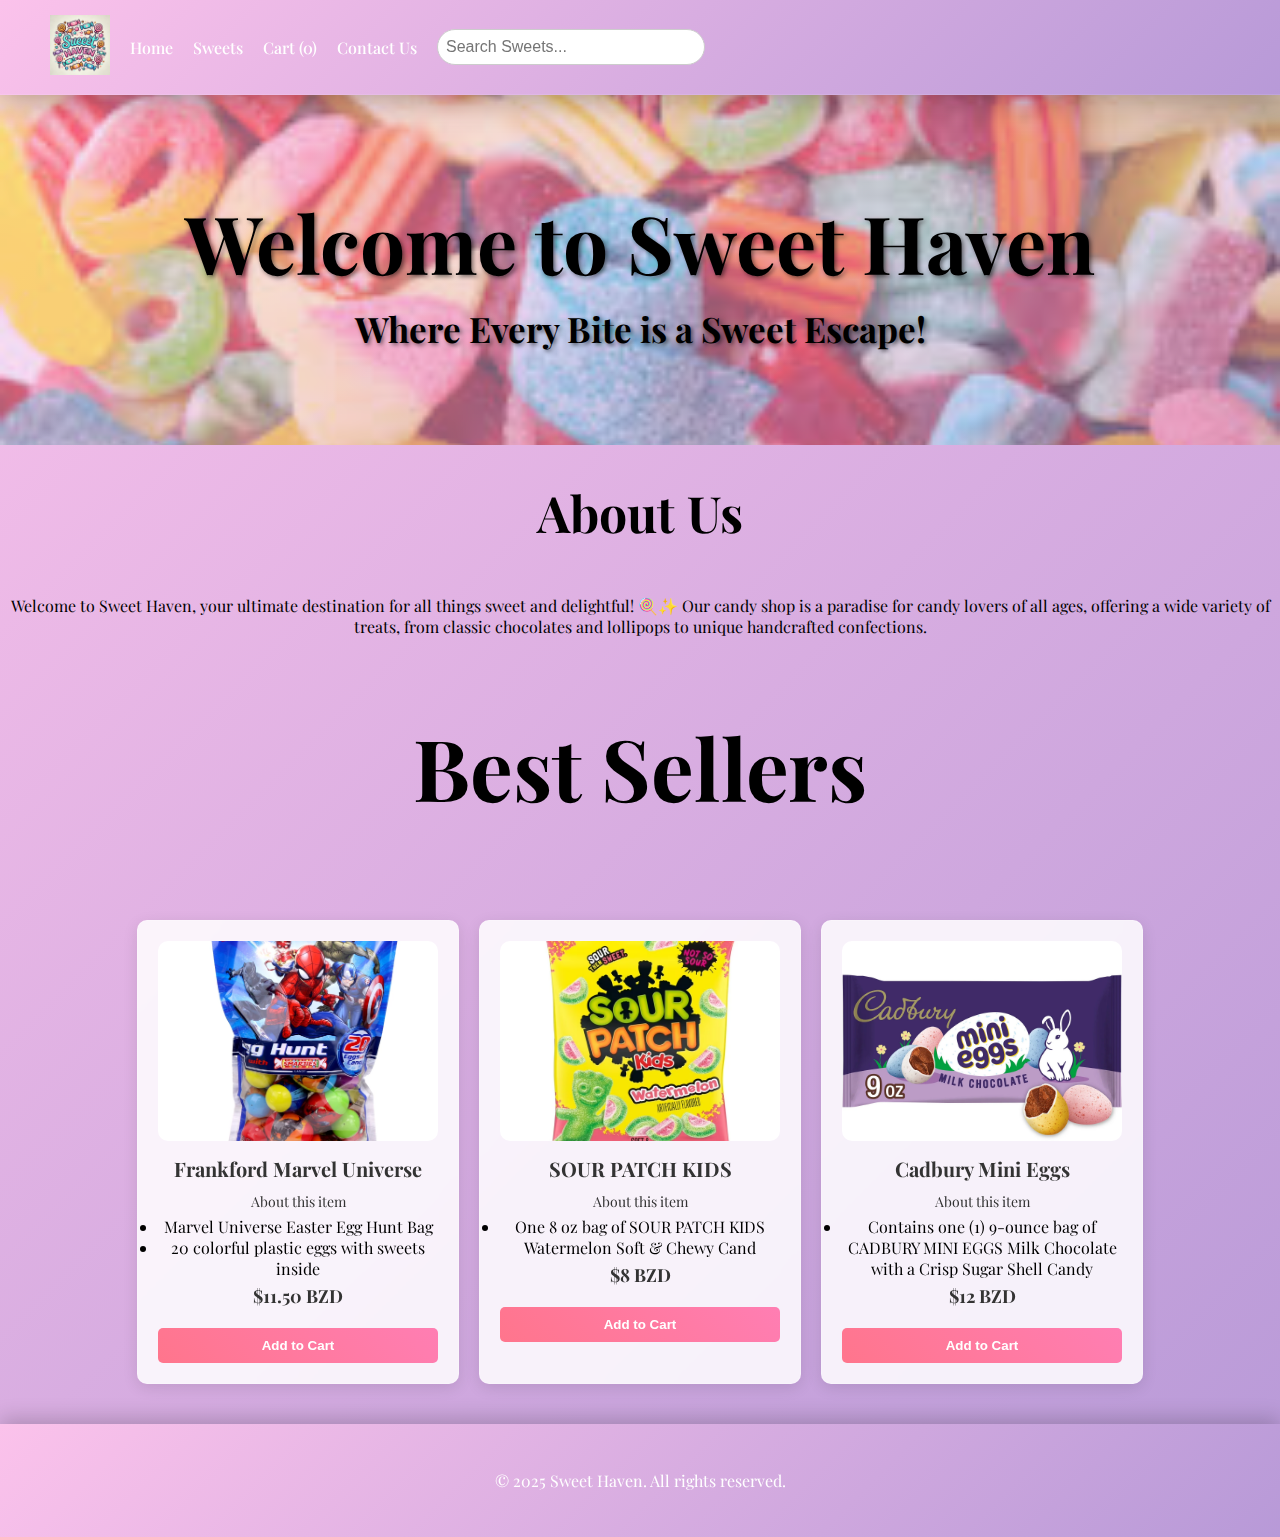
<file: index.html>
<!DOCTYPE html>
<html lang="en">
<head>
    <meta charset="UTF-8">
    <meta name="viewport" content="width=device-width, initial-scale=1.0">
    <title>Sweet Haven </title>
    <link rel="stylesheet" href="styles.css">
    <link href="https://fonts.googleapis.com/css2?family=Playfair+Display:wght@400;700&display=swap" rel="stylesheet">
    <script defer src="script.js"></script>
</head>
<body>
    <!-- Navbar -->
    <header>
        <nav>
            <ul>
                <li><a href="index.html"><img src="logo.webp" alt="Sweet Haven Logo" class="nav-logo"></a></li>
                <li><a href="index.html">Home</a></li>
                <li><a href="sweets.html">Sweets</a></li>
                <li><a href="cart.html">Cart (<span id="cart-count">0</span>)</a></li>
                <li><a href="contact.html">Contact Us</a></li>
                <li id="search-container">
                    <input type="text" id="search" placeholder="Search Sweets..." onkeyup="handleSearch(event)">
                </li>
            </ul>
        </nav>
    </header>

    <!-- Welcome Section with Slideshow -->
    <section class="welcome-section">
        <div class="slideshow-container">
            <img src="s1.jpeg" class="active" alt="sweet 1">
            <img src="s2.jpeg" alt="sweet 2">
            <img src="s3.jpeg" alt="sweet 3">
        </div>
        <div class="welcome-title">
            <h1>Welcome to Sweet Haven</h1>
            <h4>Where Every Bite is a Sweet Escape!</h4>
        </div>
    </section>
    <h1 class="about"><center>About Us</center></h1>
    <p class="aboutstones">Welcome to Sweet Haven, your ultimate destination for all things sweet and delightful! 🍭✨ Our candy shop is a paradise for candy lovers of all ages, offering a wide variety of treats, from classic chocolates and lollipops to unique handcrafted confections.</p>




 <!-- Product Catalog -->
 <h1 class="best">Best Sellers</h1>
 <section id="catalog">
     <div class="product" data-name="Frankford Marvel Universe ">
         <img src="Frankford Marvel Universe 20 Count Easter Egg Hunt with Smarties Candy, 3.17oz.webp" alt="Frankford Marvel Universe">
         <h3>Frankford Marvel Universe</h3>
         <p>About this item <br>
          
            <li> Marvel Universe Easter Egg Hunt Bag</li>
           <li>20 colorful plastic eggs with sweets inside</li>
            </p>
            <span>$11.50 BZD</span>
         <button onclick="addToCart('Frankford Marvel Universe ', 11.50)">Add to Cart</button>
     </div>
        <div class="product" data-name="SOUR PATCH KIDS">
            <img src="SOUR PATCH KIDS.avif" alt="SOUR PATCH KIDS">
            <h3>SOUR PATCH KIDS</h3>
            <p>About this item<br>
                <li>One 8 oz bag of SOUR PATCH KIDS Watermelon Soft & Chewy Cand</li></p>
            <span>$8 BZD</span>
            <button onclick="addToCart('SOUR PATCH KIDS', 8)">Add to Cart</button>
        </div>

        <div class="product" data-name="Cadbury Mini Eggs ">
            <img src="Cadbury Mini Eggs.webp" alt="Cadbury Mini Eggs ">
            <h3>Cadbury Mini Eggs </h3>
            <p>About this item<br>
               <li> Contains one (1) 9-ounce bag of CADBURY MINI EGGS Milk Chocolate with a Crisp Sugar Shell Candy</li></p>
            <span>$12 BZD</span>
            <button onclick="addToCart('Cadbury Mini Eggs ', 12)">Add to Cart</button>
        </div>
    </section>


    <!-- Footer -->
    <footer>
        <p>&copy; 2025 Sweet Haven. All rights reserved.</p>
    </footer>
</body>
</html>
</file>
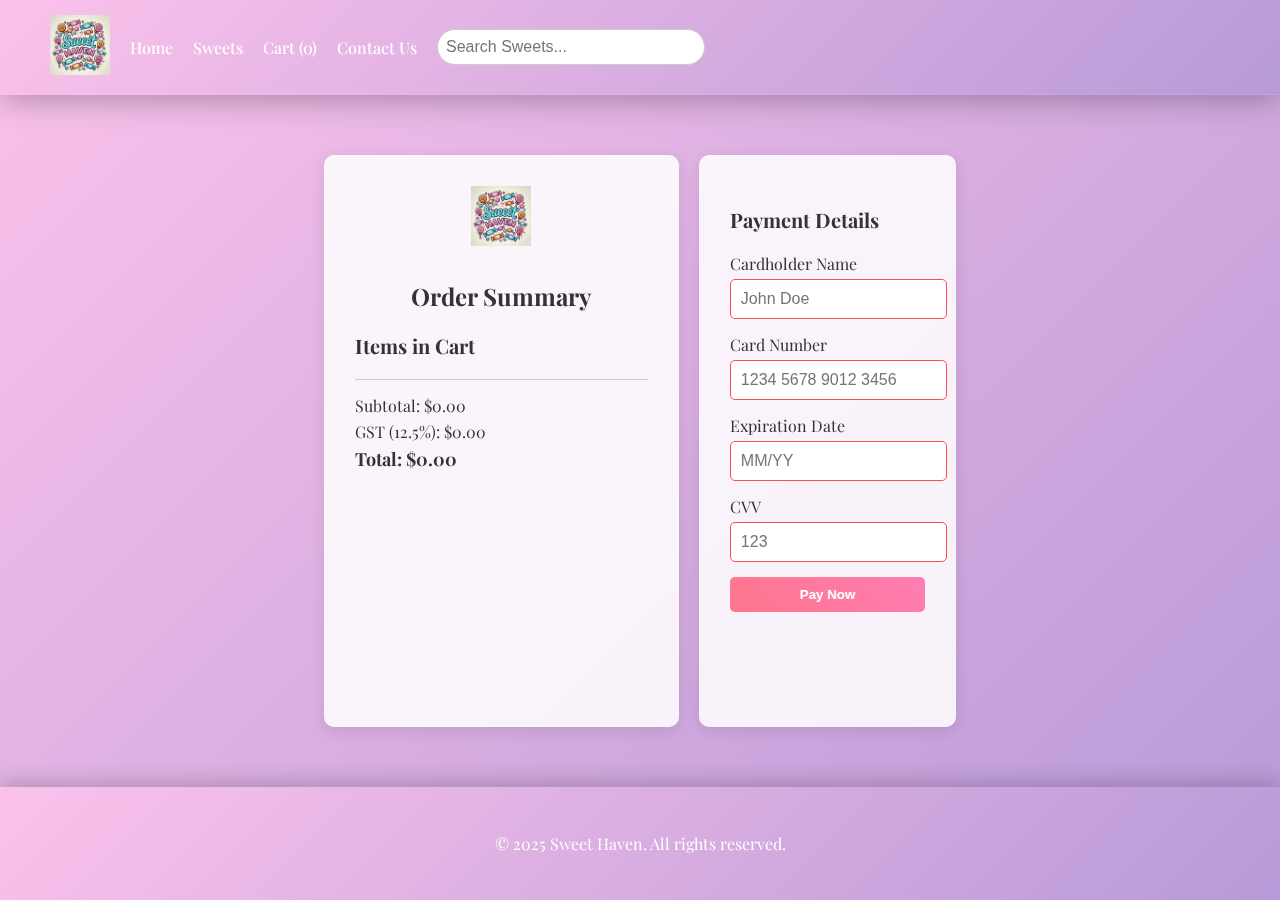
<file: cart.html>
<!DOCTYPE html>
<html lang="en">
<head>
    <meta charset="UTF-8">
    <meta name="viewport" content="width=device-width, initial-scale=1.0">
    <title>Cart - Sweet Haven</title>
    <link rel="stylesheet" href="styles.css">
    <link href="https://fonts.googleapis.com/css2?family=Playfair+Display:wght@400;700&display=swap" rel="stylesheet">
    <script defer src="script.js"></script>
</head>
<body>
    <!-- Navigation Bar -->
    <header>
        <nav>
            <ul>
                <li><a href="index.html"><img src="logo.webp" alt="Sweet Haven Logo" class="nav-logo"></a></li>
                <li><a href="index.html">Home</a></li>
                <li><a href="sweets.html">Sweets</a></li>
                <li><a href="cart.html">Cart (<span id="cart-count">0</span>)</a></li>
                <li><a href="contact.html">Contact Us</a></li>
                <li id="search-container">
                    <input type="text" id="search" placeholder="Search Sweets..." onkeyup="handleSearch(event)">
                </li>
            </ul>
        </nav>
    </header>

    <!-- Cart Section -->
    <section class="cart-container">
        <div class="receipt">
            <div class="receipt-header">
                <img src="logo.webp" alt="Sweet Haven Logo">
                <h2>Order Summary</h2>
            </div>
            <div class="receipt-items">
                <h3>Items in Cart</h3>
                <ul id="cart-items-list"></ul>
            </div>
            <div class="receipt-totals">
                <p>Subtotal: <span id="subtotal">$0.00</span></p>
                <p>GST (12.5%): <span id="gst">$0.00</span></p>
                <p><strong>Total: <span id="total">$0.00</span></strong></p>
            </div>
        </div>
        <div class="payment">
            <h3>Payment Details</h3>
            <form id="payment-form">
                <label for="cardholder-name">Cardholder Name</label>
                <input type="text" id="cardholder-name" name="cardholder-name" placeholder="John Doe" required>
                <div class="error-message">Please fill out this field.</div>

                <label for="card-number">Card Number</label>
                <input type="text" id="card-number" name="card-number" placeholder="1234 5678 9012 3456" required>
                <div class="error-message">Please fill out this field.</div>

                <label for="expiration-date">Expiration Date</label>
                <input type="text" id="expiration-date" name="expiration-date" placeholder="MM/YY" required>
                <div class="error-message">Please fill out this field.</div>

                <label for="cvv">CVV</label>
                <input type="text" id="cvv" name="cvv" placeholder="123" required>
                <div class="error-message">Please fill out this field.</div>

                <button type="submit" id="submit-payment">Pay Now</button>
            </form>
        </div>
        <!-- Confirmation Modal -->
        <div class="modal">
            <div class="modal-content">
                <h3>Confirm Payment</h3>
                <p>Are you sure you want to proceed with the payment?</p>
                <button id="confirm-payment">Confirm</button>
                <button id="cancel-payment">Cancel</button>
            </div>
        </div>
    </section>

    <!-- Footer -->
    <footer>
        <p>&copy; 2025 Sweet Haven. All rights reserved.</p>
    </footer>
</body>
</html>
</file>
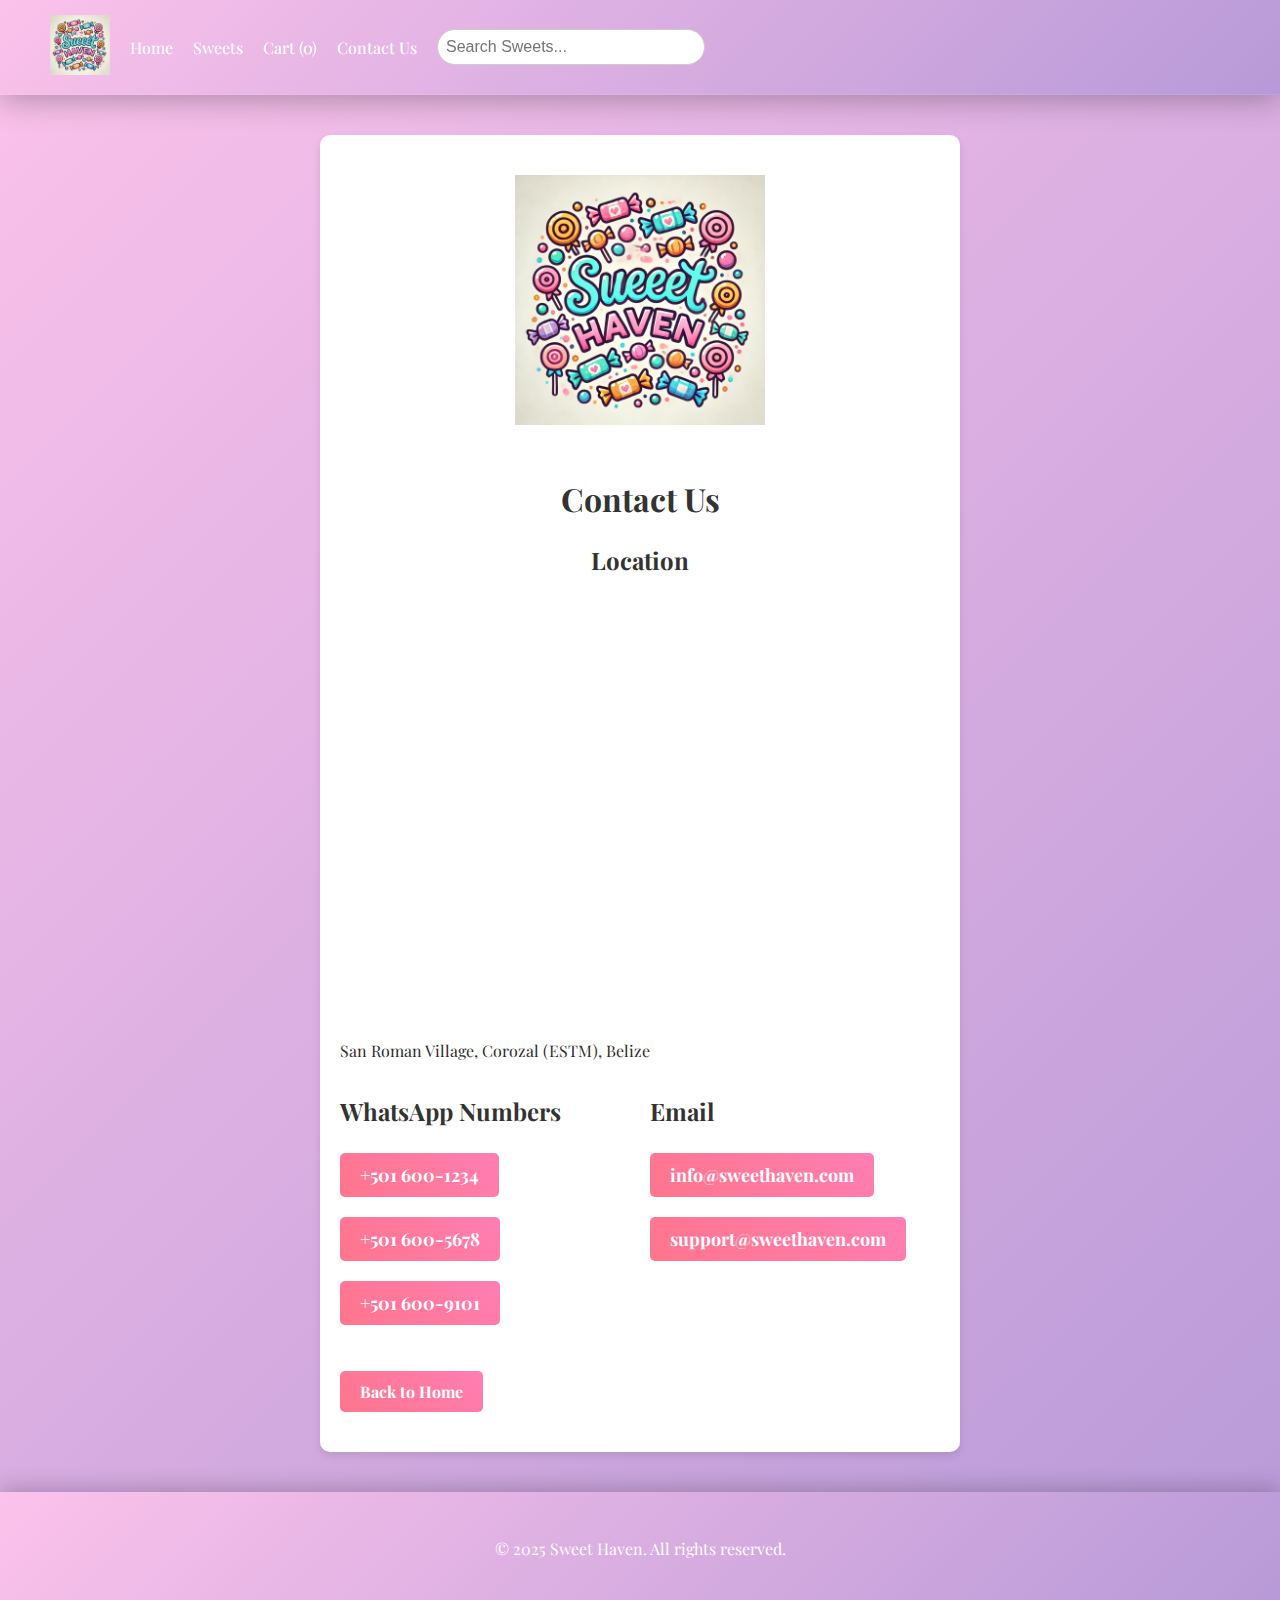
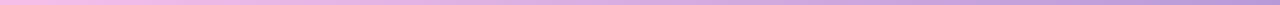
<file: contact.html>
<!DOCTYPE html>
<html lang="en">
<head>
    <meta charset="UTF-8">
    <meta name="viewport" content="width=device-width, initial-scale=1.0">
    <title>Contact Us - Sweet Haven</title>
    <link rel="stylesheet" href="styles.css">
    <link href="https://fonts.googleapis.com/css2?family=Playfair+Display:wght@400;700&display=swap" rel="stylesheet">
    <script defer src="script.js"></script>
    <!-- Embed Google Maps -->
    <style>
        .map-container {
            width: 100%;
            height: 400px;
            margin-top: 20px;
            border-radius: 10px;
            overflow: hidden;
            box-shadow: 0 4px 8px rgba(0, 0, 0, 0.1);
        }
        .map-container iframe {
            width: 100%;
            height: 100%;
            border: 0;
        }
    </style>
</head>
<body>

    <!-- Navigation Bar -->
    <header>
        <nav>
            <ul>
                <li><a href="index.html"><img src="logo.webp" alt="Bag Nest Sweet Haven Logo" class="nav-logo"></a></li>
                <li><a href="index.html">Home</a></li>
                <li><a href="sweets.html">Sweets</a></li>
                <li><a href="cart.html">Cart (<span id="cart-count">0</span>)</a></li>
                <li><a href="contact.html">Contact Us</a></li>
                <li id="search-container">
                    <input type="text" id="search" placeholder="Search Sweets..." onkeyup="handleSearch(event)">
                </li>
            </ul>
        </nav>
    </header>

    <!-- Contact Us Section -->
    <section id="contact">
        <div class="contact-info">
          <center><img src="logo.webp" alt=" Sweet Haven Logo" height="250px" width="250px"></center>    
            <br>
            <h2><center>Contact Us</center></h2>
        
            <!-- Location -->
            <h3><center>Location</center></h3>
            <p>
        
                    <iframe src="https://www.google.com/maps/embed?pb=!1m18!1m12!1m3!1d2383.357801433792!2d-88.51095104314162!3d18.304970637277453!2m3!1f0!2f0!3f0!3m2!1i1024!2i768!4f13.1!3m3!1m2!1s0x8f5becf1aaaaaaab%3A0x90157dc63b8b4a44!2sEscuela%20Secundaria%20T%C3%A9cnica%20M%C3%A9xico!5e1!3m2!1sen!2sbz!4v1741571057695!5m2!1sen!2sbz" width="600" height="450" style="border:0;" allowfullscreen="" loading="lazy" referrerpolicy="no-referrer-when-downgrade"></iframe>
                    San Roman Village, Corozal (ESTM), Belize
                </a>
            </p>

            <!-- Contact Details -->
            <div class="contact-details">
                <!-- WhatsApp Numbers (Left) -->
                <div class="contact-column">
                    <h3>WhatsApp Numbers</h3>
                    <ul>
                        <li><a href="https://wa.me/5016001234" target="_blank">+501 600-1234</a></li>
                        <li><a href="https://wa.me/5016005678" target="_blank">+501 600-5678</a></li>
                        <li><a href="https://wa.me/5016009101" target="_blank">+501 600-9101</a></li>
                    </ul>
                </div>

                <!-- Emails (Right) -->
                <div class="contact-column">
                    <h3>Email</h3>
                    <ul>
                        <li><a href="mailto:info@sweethaven.com">info@sweethaven.com</a></li>
                        <li><a href="mailto:support@sweethaven.com">support@sweethaven.com</a></li>
                    </ul>
                </div>
            </div>

            <!-- Google Map -->
          
            <!-- Back to Home Link -->
            <a href="index.html" class="back-home">Back to Home</a>
        </div>
    </section>

    <!-- Footer -->
    <footer>
        <p>&copy; 2025 Sweet Haven. All rights reserved.</p>
    </footer>

</body>
</html>
</file>
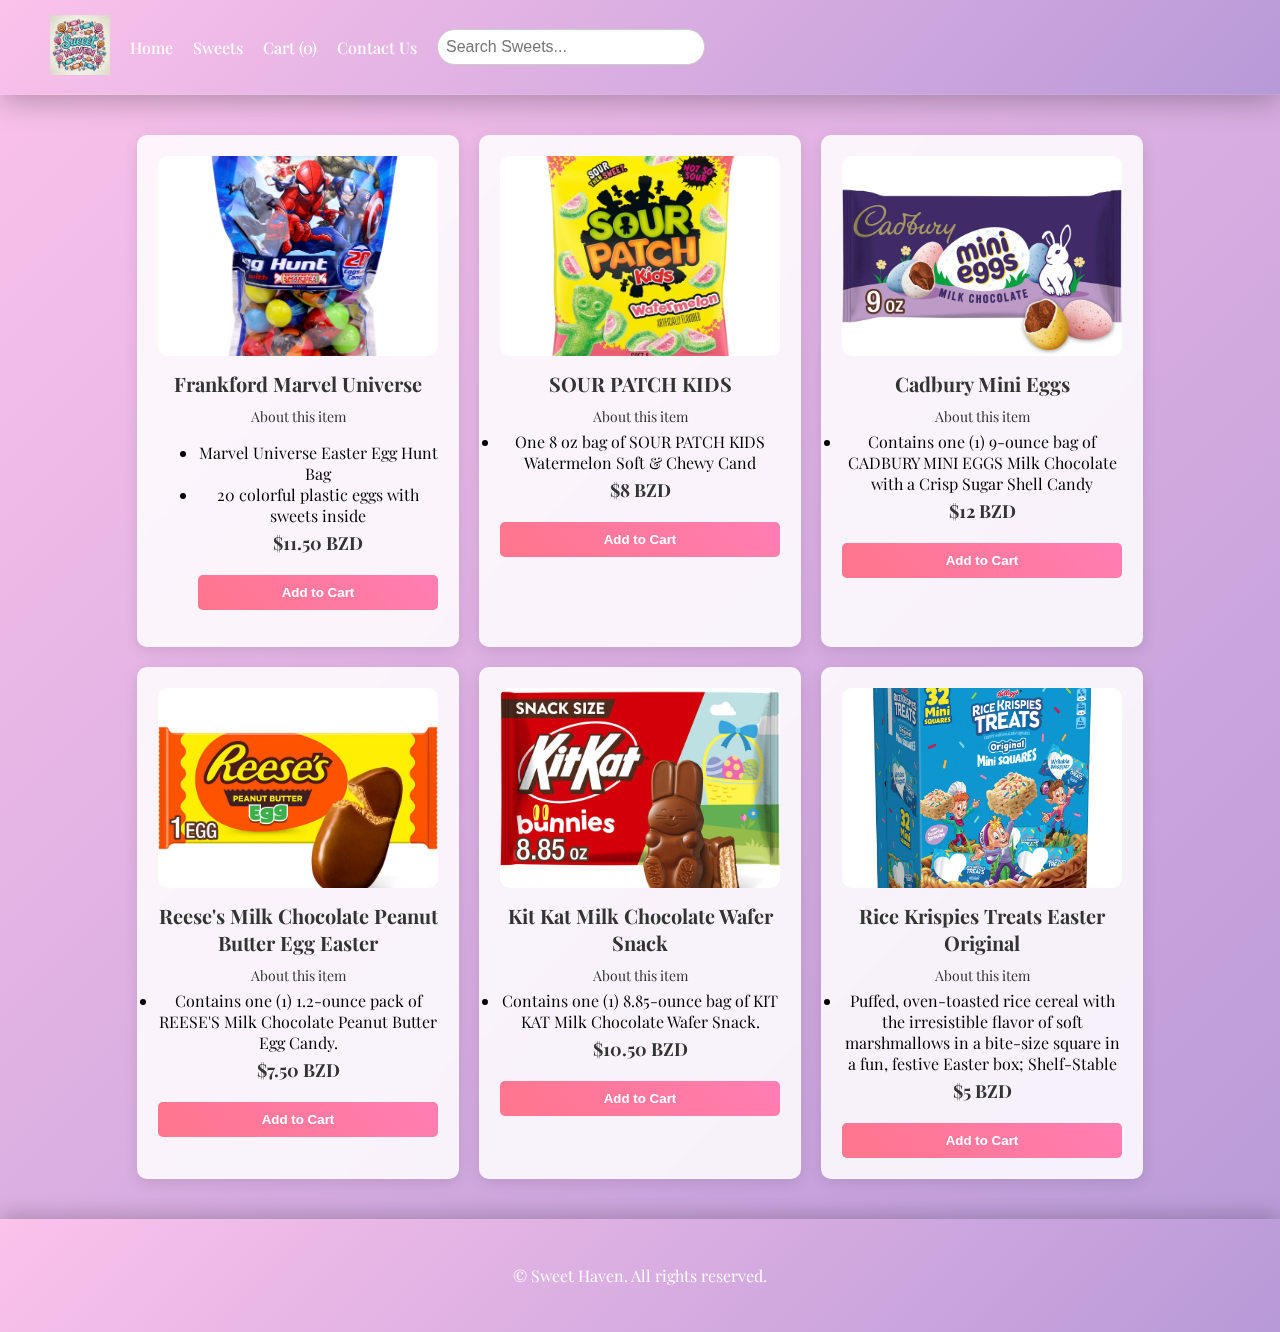
<file: sweets.html>
<!DOCTYPE html>
<html lang="en">
<head>
    <meta charset="UTF-8">
    <meta name="viewport" content="width=device-width, initial-scale=1.0">
    <title>Sweets </title>
    <link rel="stylesheet" href="styles.css">
    <link href="https://fonts.googleapis.com/css2?family=Playfair+Display:wght@400;700&display=swap" rel="stylesheet">
    <script defer src="script.js"></script>
</head>
<body>

    <!-- Navbar -->
    <header>
        <nav>
            <ul>
                <li><a href="index.html"><img src="logo.webp" alt="Sweet Haven Logo" class="nav-logo"></a></li>
                <li><a href="index.html">Home</a></li>
                <li><a href="sweets.html">Sweets</a></li>
                <li><a href="cart.html">Cart (<span id="cart-count">0</span>)</a></li>
                <li><a href="contact.html">Contact Us</a></li>
                <li id="search-container">
                    <input type="text" id="search" placeholder="Search Sweets..." onkeyup="handleSearch(event)">
                </li>
            </ul>
        </nav>
    </header>

    <!-- Product Catalog -->
    <section id="catalog">
        <div class="product" data-name="Frankford Marvel Universe ">
            <img src="Frankford Marvel Universe 20 Count Easter Egg Hunt with Smarties Candy, 3.17oz.webp" alt="Frankford Marvel Universe">
            <h3>Frankford Marvel Universe</h3>
            <p>About this item <br>
             <ul>
               <li> Marvel Universe Easter Egg Hunt Bag</li>
              <li>20 colorful plastic eggs with sweets inside</li>
               </p>
               <span>$11.50 BZD</span>
            <button onclick="addToCart('Frankford Marvel Universe ', 11.50)">Add to Cart</button>
        </div>
           <div class="product" data-name="SOUR PATCH KIDS">
               <img src="SOUR PATCH KIDS.avif" alt="SOUR PATCH KIDS">
               <h3>SOUR PATCH KIDS</h3>
               <p>About this item<br>
                   <li>One 8 oz bag of SOUR PATCH KIDS Watermelon Soft & Chewy Cand</li></p>
               <span>$8 BZD</span>
               <button onclick="addToCart('SOUR PATCH KIDS', 8)">Add to Cart</button>
           </div>
   
           <div class="product" data-name="Cadbury Mini Eggs ">
               <img src="Cadbury Mini Eggs.webp" alt="Cadbury Mini Eggs ">
               <h3>Cadbury Mini Eggs </h3>
               <p>About this item<br>
                  <li> Contains one (1) 9-ounce bag of CADBURY MINI EGGS Milk Chocolate with a Crisp Sugar Shell Candy</li></p>
               <span>$12 BZD</span>
               <button onclick="addToCart('Cadbury Mini Eggs ', 12)">Add to Cart</button>
           </div>
        <div class="product" data-name="Reese's Milk Chocolate Peanut Butter Egg Easter">
            <img src="Reese's Milk Chocolate Peanut Butter Egg Easter.webp" alt="Reese's Milk Chocolate Peanut Butter Egg Easter">
            <h3>Reese's Milk Chocolate Peanut Butter Egg Easter</h3>
            <p>About this item<br>
               <li>Contains one (1) 1.2-ounce pack of REESE'S Milk Chocolate Peanut Butter Egg Candy.</li> 
            </p>
            <span>$7.50 BZD</span>
            <button onclick="addToCart('Reeses Milk Chocolate Peanut Butter Egg Easter', 7.50)">Add to Cart</button>
        </div>
        <div class="product" data-name="Kit Kat Milk Chocolate Wafer Snack ">
            <img src="Kit Kat Milk Chocolate Wafer Snack.webp" alt="Kit Kat Milk Chocolate Wafer Snack ">
            <h3>Kit Kat Milk Chocolate Wafer Snack </h3>
            <p>About this item<br>
              <li> Contains one (1) 8.85-ounce bag of KIT KAT Milk Chocolate Wafer Snack.</li> </p>
            <span>$10.50 BZD</span>
            <button onclick="addToCart('Kit Kat Milk Chocolate Wafer Snack ', 10.50)">Add to Cart</button>
        </div>

        <div class="product" data-name="Rice Krispies Treats Easter Original">
            <img src="Rice Krispies Treats Easter Original.webp" alt="Rice Krispies Treats Easter Original">
            <h3>Rice Krispies Treats Easter Original</h3>
            <p>About this item<br>
                <li>Puffed, oven-toasted rice cereal with the irresistible flavor of soft marshmallows in a bite-size square in a fun, festive Easter box; Shelf-Stable</li></p>
            <span>$5 BZD</span>
            <button onclick="addToCart('Rice Krispies Treats Easter Original', 5)">Add to Cart</button>
        </div>
      </section>
        <!-- Add more products as needed -->
    

    <!-- Footer -->
    <footer>
        <p>&copy; Sweet Haven. All rights reserved.</p>
    </footer>

</body>
</html>
</file>
<file: styles.css>
/* General Styles */
body {
    font-family: 'Playfair Display', serif;
    margin: 0;
    padding: 0;
    background-color: #b76e79;
    display: flex;
    flex-direction: column;
    min-height: 100vh;
}

/* Navigation Bar */
nav {
    display: flex;
    align-items: center;
    justify-content: space-between;
    background-color: #9a265e;
    padding: 10px 50px;
    box-shadow: 0 4px 8px rgba(0, 0, 0, 0.2);
}

.nav-logo {
    height: 60px;
}

nav ul {
    display: flex;
    list-style: none;
    gap: 20px;
    align-items: center;
    margin: 0;
    padding: 0;
}

nav a {
    text-decoration: none;
    color: #fff;
    font-weight: 500;
    font-size: 16px;
    transition: color 0.3s;
}

nav a:hover {
    color: #c3c3c3;
}

#search-container {
    flex: 1;
    display: flex;
    justify-content: center;
}

#search {
    width: 250px;
    padding: 8px;
    border-radius: 20px;
    border: 1px solid #ccc;
    outline: none;
    font-size: 16px;
}

/* Welcome Section with Semi-Transparent Slideshow */
.welcome-section {
    position: relative;
    width: 100%;
    height: 350px;
    display: flex;
    align-items: center;
    justify-content: center;
    text-align: center;
    color: black;
    overflow: hidden;
}

.slideshow-container {
    position: absolute;
    width: 100%;
    height: 100%;
    overflow: hidden;
    z-index: 1;
}

.slideshow-container img {
    width: 100%;
    height: 100%;
    object-fit: cover;
    position: absolute;
    top: 0;
    left: 100%;
    transition: left 1.5s ease-in-out;
    opacity: 0.5; /* Semi-transparent */
}

.slideshow-container img.active {
    left: 0;
}

.welcome-title {
    position: relative;
    z-index: 10;
    text-shadow: 2px 2px 4px rgba(0, 0, 0, 0.5);
}

.welcome-title h1 {
    font-size: 80px;
    margin: 0;
}

.welcome-title h4 {
    font-size: 35px; /* smaller than h1  */
    margin: 10px 0 0; /* Adjust the top margin to reduce the gap */
}
.best{
    font-size: 85px;
    text-align: center;
}
/* Product Catalog */
#catalog {
    display: flex;
    flex-wrap: wrap;
    justify-content: center;
    gap: 20px;
    margin: 40px auto;
    max-width: 1200px;
    flex: 1;
}

.product {
    background: rgb(14, 152, 167);
    padding: 20px;
    width: 280px;
    border-radius: 10px;
    box-shadow: 0 4px 8px rgba(0, 0, 0, 0.1);
    text-align: center;
}

.product img {
    width: 100%;
    height: 200px;
    object-fit: cover;
    border-radius: 10px;
}

.product h3 {
    font-size: 20px;
    color: #141313;
    margin: 10px 0;
}

.product p {
    font-size: 14px;
    color: #646161;
    margin: 5px 0;
}

.product span {
    font-size: 18px;
    font-weight: bold;
    display: block;
    margin-bottom: 10px;
}

.product button {
    margin-top: 10px;
    padding: 10px 15px;
    background: #a951a6;
    border: none;
    cursor: pointer;
    font-weight: bold;
    border-radius: 5px;
    transition: background 0.3s;
    width: 100%;
    color: #ffffff;
}

.product button:hover {
    background: #da5aa9;
}

/* Cart Page Styles */
.cart-container {
    display: flex;
    justify-content: space-between;
    margin: 40px auto;
    max-width: 1400px;
    padding: 20px;
    flex: 1;
    gap: 20px;
}

.receipt {
    flex: 1.5;
    background: white;
    padding: 20px;
    border-radius: 10px;
    box-shadow: 0 4px 8px rgba(0, 0, 0, 0.1);
}

.receipt-header {
    text-align: center;
    margin-bottom: 20px;
}

.receipt-header img {
    height: 60px;
    margin-bottom: 10px;
}

.receipt-header h2 {
    font-size: 24px;
    color: #333;
}

.receipt-items h3 {
    font-size: 20px;
    color: #333;
    margin-bottom: 10px;
}

.receipt-items ul {
    list-style: none;
    padding: 0;
}

.receipt-items li {
    display: flex;
    justify-content: space-between;
    align-items: center;
    font-size: 16px;
    color: #666;
    margin-bottom: 10px;
}

.receipt-items li button {
    background: #ff4d4d;
    border: none;
    color: white;
    padding: 5px 10px;
    border-radius: 5px;
    cursor: pointer;
    font-size: 14px;
}

.receipt-items li button:hover {
    background: #ff1a1a;
}

.receipt-totals {
    margin-top: 20px;
    border-top: 1px solid #ccc;
    padding-top: 10px;
}

.receipt-totals p {
    font-size: 16px;
    color: #333;
    margin: 5px 0;
}

.receipt-totals strong {
    font-size: 18px;
}

.payment {
    flex: 1;
    background: white;
    padding: 50px;
    border-radius: 10px;
    box-shadow: 0 4px 8px rgba(0, 0, 0, 0.1);
}

.payment h3 {
    font-size: 20px;
    color: #333;
    margin-bottom: 20px;
}

.payment label {
    display: block;
    font-size: 16px;
    color: #333;
    margin-bottom: 5px;
}

.payment input {
    width: 100%;
    padding: 10px;
    margin-bottom: 15px;
    border: 1px solid #ccc;
    border-radius: 5px;
    font-size: 16px;
}

.payment input:invalid {
    border-color: #ff4d4d; /* Red border for invalid fields */
}

.payment input:valid {
    border-color: #4CAF50; /* Green border for valid fields */
}

.payment button {
    width: 100%;
    padding: 10px;
    background: #da64b2;
    border: none;
    cursor: pointer;
    font-weight: bold;
    border-radius: 5px;
    transition: background 0.3s;
    color: #fbfafa; /* Ensure text is visible */
}

.payment button:hover {
    background: #d67dc7;
}

.payment button:disabled {
    background: #fafafa;
    cursor: not-allowed;
}

/* Error Message Styles */
.payment input.invalid + .error-message {
    display: block;
    color: #ff4d4d;
    font-size: 14px;
    margin-top: -10px;
    margin-bottom: 10px;
}

.payment input + .error-message {
    display: none; /* Hide error message by default */
}

/* Contact Section Styles */
#contact {
    padding: 40px 20px;
    background-color: #fff;
    text-align: center;
    margin: 40px auto;
    max-width: 800px;
    border-radius: 10px;
    box-shadow: 0 4px 8px rgba(0, 0, 0, 0.1);
}

#contact h2 {
    font-size: 32px;
    color: #333;
    margin-bottom: 20px;
}

.contact-info {
    text-align: left;
    margin: 0 auto;
    max-width: 600px;
}

.contact-info h3 {
    font-size: 24px;
    color: #333;
    margin-bottom: 10px;
}

.contact-details {
    display: flex;
    justify-content: space-between;
    gap: 20px;
    margin-bottom: 20px;
}

.contact-column {
    flex: 1;
}

.contact-column ul {
    list-style: none;
    padding: 0;
}

.contact-column ul li {
    margin-bottom: 10px;
}

.contact-column ul li a {
    text-decoration: none;
    color: #ffffff;
    font-size: 18px;
    transition: color 0.3s;
}

.contact-column ul li a:hover {
    color: #dcd9d9;
}

.contact-info p {
    font-size: 16px;
    color: #2f2c2c;
    margin: 10px 0;
}

.contact-info a {
    display: inline-block;
    margin-top: 10px;
    padding: 10px 20px;
    background-color: #f04bdd;
    color: #fbf9f9; /* Ensure text is visible */
    text-decoration: none;
    border-radius: 5px;
    font-weight: bold;
    transition: background-color 0.3s;
}

.contact-info a:hover {
    background-color: #912291;
}

/* Map Container */
.map-container {
    width: 100%;
    height: 400px;
    margin-top: 20px;
    border-radius: 10px;
    overflow: hidden;
    box-shadow: 0 4px 8px rgba(0, 0, 0, 0.1);
}

.map-container iframe {
    width: 100%;
    height: 100%;
    border: 0;
}

/* Confirmation Modal */
.modal {
    display: none;
    position: fixed;
    top: 0;
    left: 0;
    width: 100%;
    height: 100%;
    background: rgba(0, 0, 0, 0.5);
    justify-content: center;
    align-items: center;
    z-index: 1000;
}

.modal-content {
    background: white;
    padding: 20px;
    border-radius: 10px;
    text-align: center;
    box-shadow: 0 4px 8px rgba(0, 0, 0, 0.2);
    max-width: 400px;
    width: 100%;
}

.modal h3 {
    font-size: 24px;
    margin-bottom: 10px;
    color: #333;
}

.modal p {
    font-size: 16px;
    margin-bottom: 20px;
    color: #666;
}

.modal button {
    padding: 10px 20px;
    margin: 5px;
    border: none;
    border-radius: 5px;
    font-size: 16px;
    cursor: pointer;
    transition: background 0.3s;
}

#confirm-payment {
    background: #4CAF50;
    color: #fff;
}

#confirm-payment:hover {
    background: #4CAF50;
}

#cancel-payment {
    background: #ff4d4d;
    color: #fff;
}

#cancel-payment:hover {
    background: #ff1a1a;
}

/* Footer */
footer {
    background: #9a265e;
    color: white;
    padding: 15px;
    text-align: center;
    margin-top: auto;
}
/* Search Bar Styles */
#search-container {
    flex: 1;
    display: flex;
    justify-content: center;
}

#search {
    width: 250px;
    padding: 8px;
    border-radius: 20px;
    border: 1px solid #ccc;
    outline: none;
    font-size: 16px;
    transition: border-color 0.3s, box-shadow 0.3s;
}

#search:focus {
    border-color: #c5267e;
    box-shadow: 0 0 5px rgba(169, 69, 105, 0.5);
}
.about{
    font-size: 50px;
}
.aboutstones{
    text-align: center;
}

/* ===== Updated RGB Body Background ===== */
body {
    font-family: 'Playfair Display', serif;
    margin: 0;
    padding: 0;
    min-height: 100vh;
    display: flex;
    flex-direction: column;
    background: linear-gradient(-45deg, #ff9a9e, #fad0c4, #a18cd1, #fbc2eb);
    background-size: 400% 400%;
    animation: gradientBG 15s ease infinite;
    color: #000000;
}

@keyframes gradientBG {
    0% {
        background-position: 0% 50%;
    }
    50% {
        background-position: 100% 50%;
    }
    100% {
        background-position: 0% 50%;
    }
}

/* ===== Updated Navigation Bar ===== */
nav {
    background: linear-gradient(-45deg, #ff758c, #ff7eb3, #a18cd1, #fbc2eb);
    background-size: 400% 400%;
    animation: gradientBG 12s ease infinite;
    padding: 15px 50px;
    box-shadow: 0 4px 30px rgba(0, 0, 0, 0.3);
    position: sticky;
    top: 0;
    z-index: 1000;
    display: flex;
    align-items: center;
    justify-content: space-between;
    backdrop-filter: blur(5px);
    border-bottom: 1px solid rgba(255, 255, 255, 0.1);
}

/* ===== Updated Footer ===== */
footer {
    background: linear-gradient(-45deg, #ff758c, #ff7eb3, #a18cd1, #fbc2eb);
    background-size: 400% 400%;
    animation: gradientBG 15s ease infinite;
    color: white;
    padding: 30px 15px;
    text-align: center;
    margin-top: auto;
    box-shadow: 0 -5px 20px rgba(0, 0, 0, 0.2);
    position: relative;
    overflow: hidden;
}

/* ===== Product Cards ===== */
.product {
    background: rgba(255, 255, 255, 0.85);
    backdrop-filter: blur(8px);
    padding: 20px;
    width: 280px;
    border-radius: 10px;
    box-shadow: 0 4px 15px rgba(0, 0, 0, 0.1);
    text-align: center;
    border: 1px solid rgba(255, 255, 255, 0.2);
    transition: transform 0.3s, box-shadow 0.3s;
}

/* ===== Cart and Receipt Styles ===== */
.receipt, .payment {
    background: rgba(255, 255, 255, 0.85);
    backdrop-filter: blur(8px);
    padding: 30px;
    border-radius: 10px;
    box-shadow: 0 4px 15px rgba(0, 0, 0, 0.1);
    border: 1px solid rgba(255, 255, 255, 0.2);
}

/* ===== Text Contrast Adjustments ===== */
.receipt-header h2, 
.receipt-items h3, 
.payment h3,
.receipt-totals p,
.receipt-totals strong,
.product h3,
.product p,
.product span {
    color: #333; /* Dark text for better readability on light backgrounds */
}

/* ===== Button Styles ===== */
.product button,
.payment button,
.contact-info a {
    background: linear-gradient(45deg, #ff758c, #ff7eb3);
    color: white;
    transition: all 0.3s;
}

.product button:hover,
.payment button:hover,
.contact-info a:hover {
    background: linear-gradient(45deg, #ff7eb3, #ff758c);
    transform: translateY(-2px);
    box-shadow: 0 4px 8px rgba(0, 0, 0, 0.2);
}
</file>
